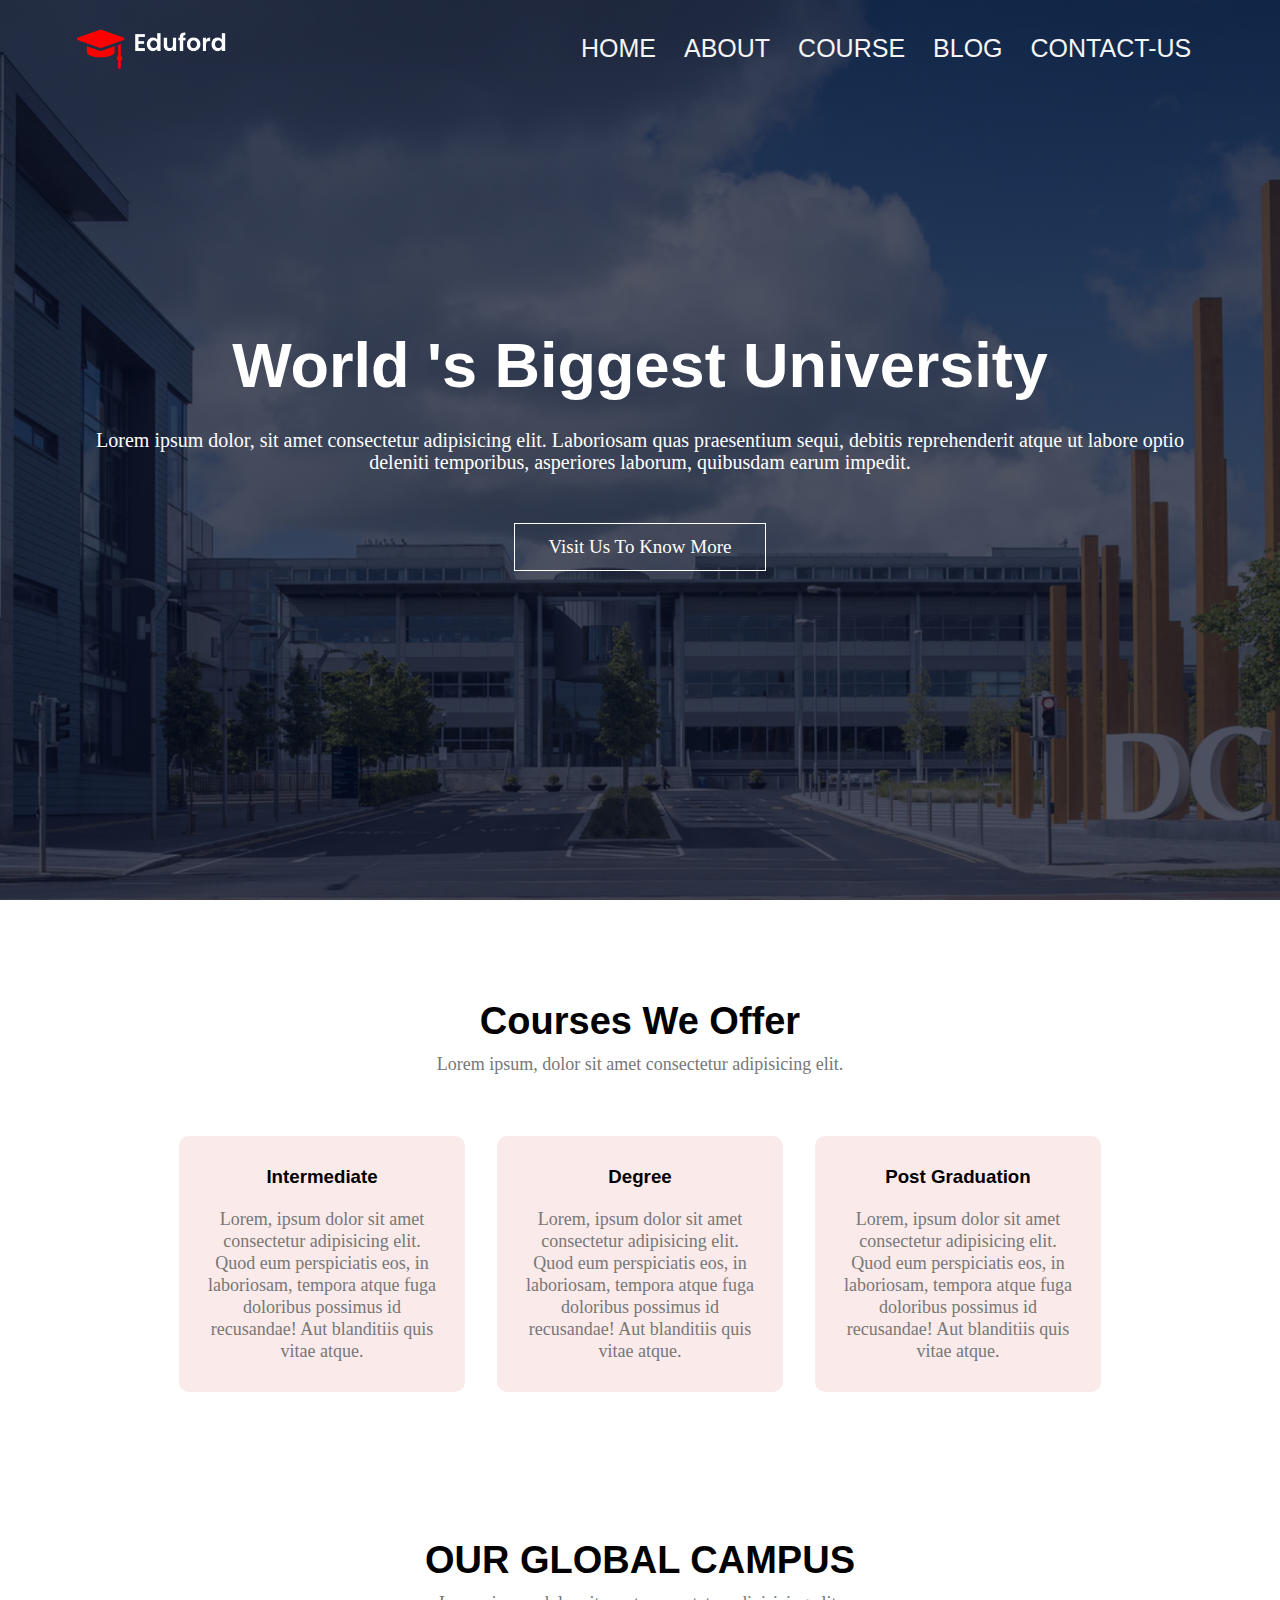
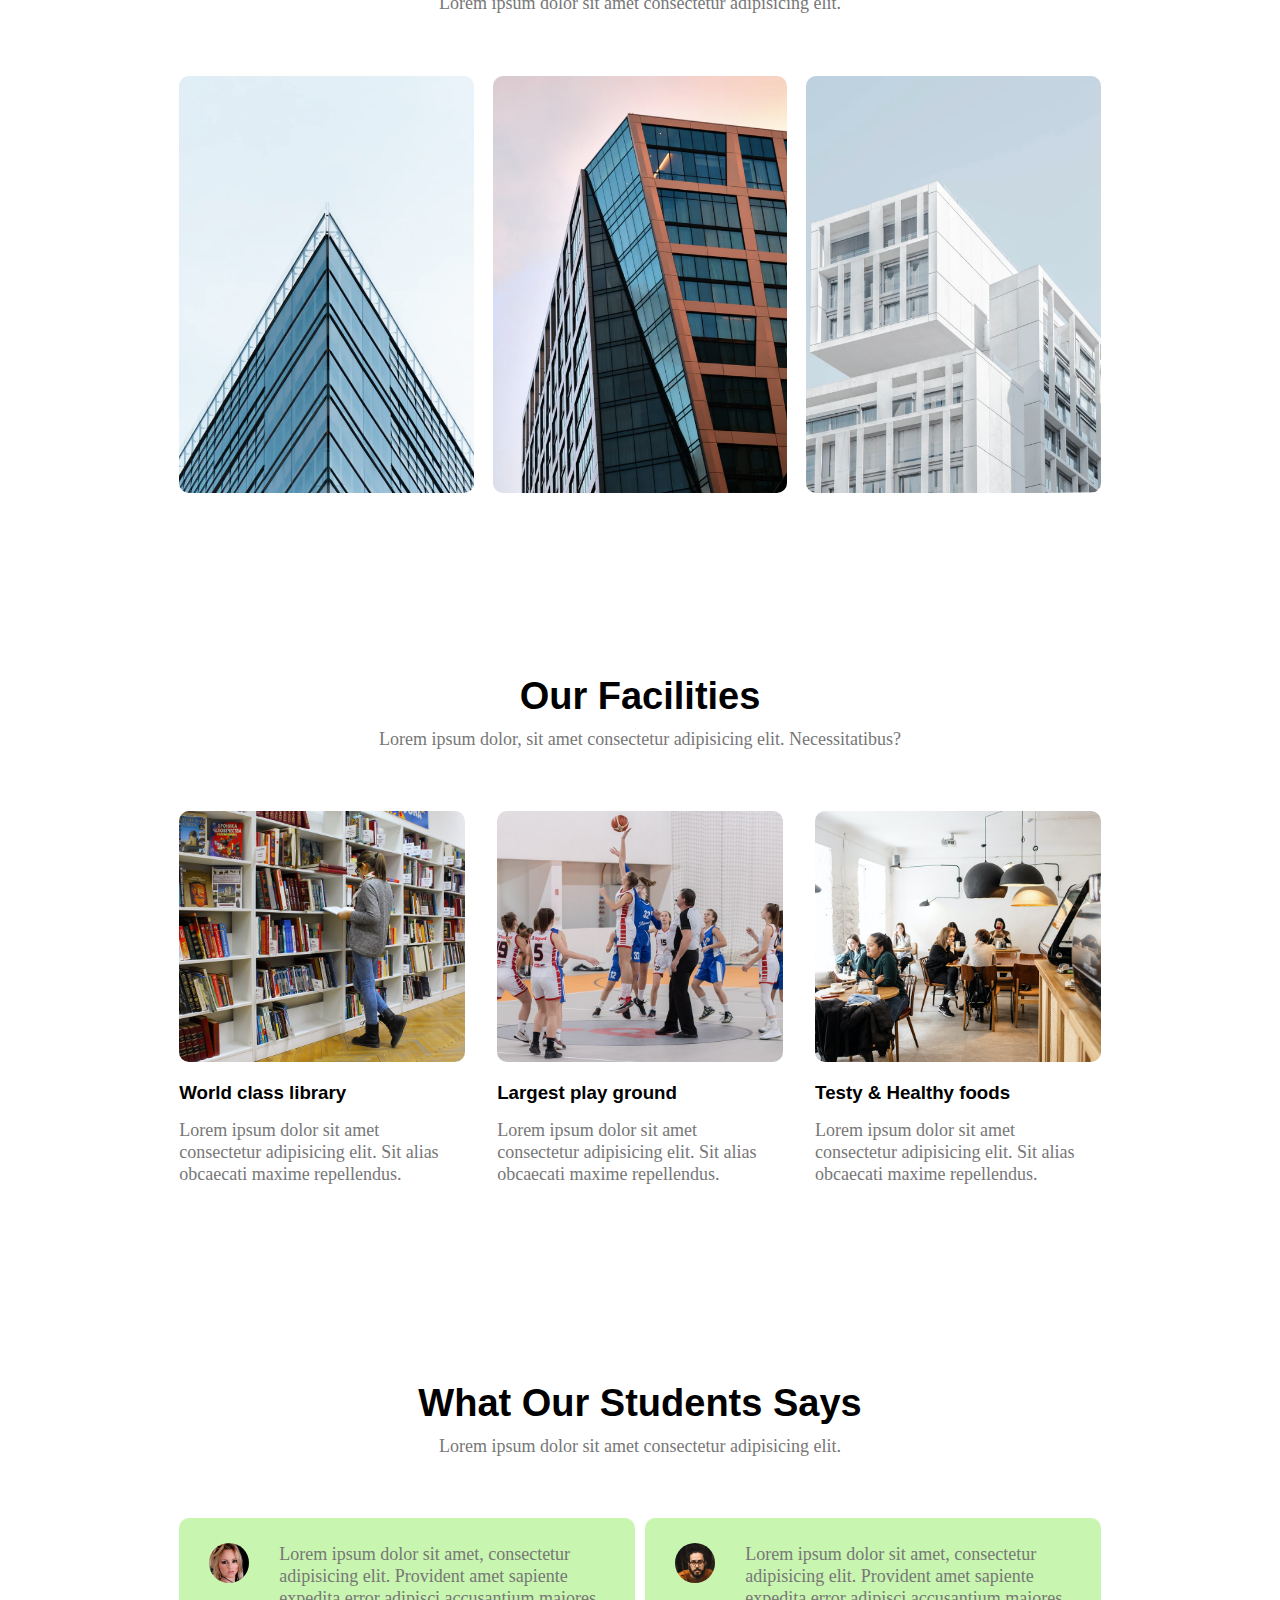
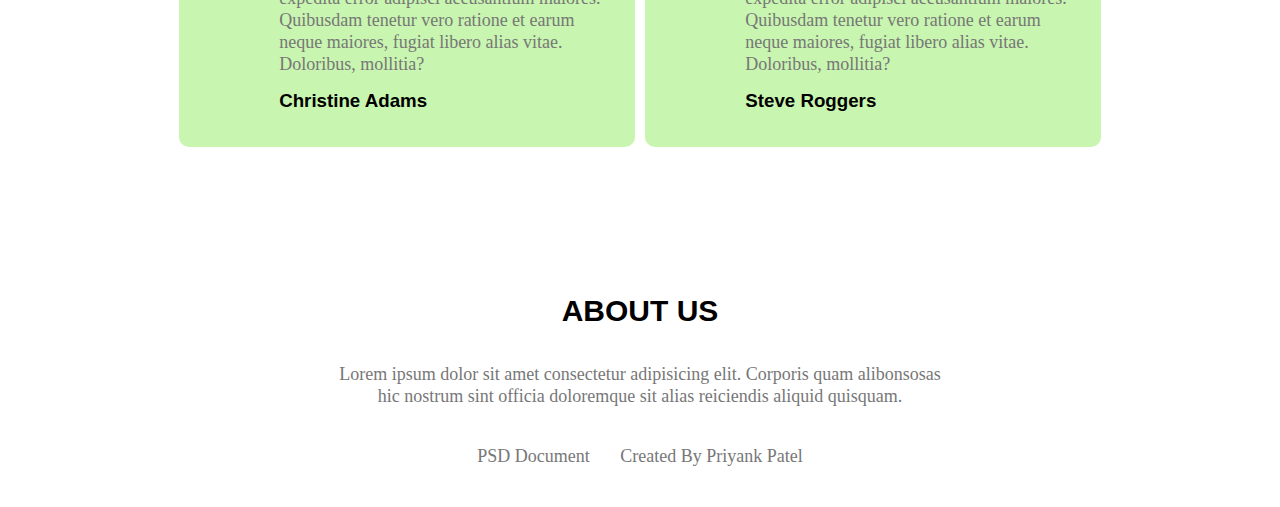
<file: P1/index.html>
<!DOCTYPE html>
<html lang="en">

<head>
  <meta charset="UTF-8">
  <meta http-equiv="X-UA-Compatible" content="IE=edge">
  <meta name="viewport" content="width=device-width, initial-scale=1.0">
  <title>PSD3</title>
  <link rel="stylesheet" href="./style.css">
  <link rel="stylesheet" href="https://cdnjs.cloudflare.com/ajax/libs/font-awesome/6.4.0/css/all.min.css"
    integrity="sha512-iecdLmaskl7CVkqkXNQ/ZH/XLlvWZOJyj7Yy7tcenmpD1ypASozpmT/E0iPtmFIB46ZmdtAc9eNBvH0H/ZpiBw=="
    crossorigin="anonymous" referrerpolicy="no-referrer" />
</head>

<body>
  <section class="header">
    <nav>
      <a href="index.html"><img src="./Images/logo.png" alt=""></a>
      <div class="nav-links" id="navLinks">
        <i class="fa-sharp fa-solid fa-xmark" onclick="hideMenu()"></i>
        <ul>
          <li><a href="#">HOME</a></li>
          <li><a href="#">ABOUT</a></li>
          <li><a href="#">COURSE</a></li>
          <li><a href="#">BLOG</a></li>
          <li><a href="#">CONTACT-US</a></li>


        </ul>

      </div>
    </nav>
    <i class="fa-solid fa-bars" onclick="showMenu()"></i>

    <div class="text-box">
      <h1>World 's Biggest University</h1>
      <p>Lorem ipsum dolor, sit amet consectetur adipisicing elit. Laboriosam quas praesentium sequi,
        debitis reprehenderit atque ut labore optio deleniti temporibus, asperiores laborum, quibusdam earum impedit.
      </p>
      <a href="#" class="hero-btn">Visit Us To Know More</a>

    </div>




  </section>

  <!-- COURSE -->
  <section class="course">
    <h1>Courses We Offer</h1>
    <p>Lorem ipsum, dolor sit amet consectetur adipisicing elit.</p>

    <div class="row">
      <div class="course-col">
        <h3>Intermediate</h3>
        <p>Lorem, ipsum dolor sit amet consectetur adipisicing elit. Quod eum perspiciatis eos,
          in laboriosam, tempora atque fuga doloribus possimus id recusandae! Aut blanditiis quis vitae atque.</p>
      </div>
      <div class="course-col">
        <h3>Degree</h3>
        <p>Lorem, ipsum dolor sit amet consectetur adipisicing elit. Quod eum perspiciatis eos,
          in laboriosam, tempora atque fuga doloribus possimus id recusandae! Aut blanditiis quis vitae atque.</p>
      </div>
      <div class="course-col">
        <h3>Post Graduation</h3>
        <p>Lorem, ipsum dolor sit amet consectetur adipisicing elit. Quod eum perspiciatis eos,
          in laboriosam, tempora atque fuga doloribus possimus id recusandae! Aut blanditiis quis vitae atque.</p>
      </div>


    </div>


  </section>


  <!-- CAMPUS -->


  <section class="campus">
     <h1>OUR GLOBAL CAMPUS</h1>
     <p>Lorem ipsum dolor sit amet consectetur adipisicing elit.</p>

   <div class="row">
    <div class="campus-col">
      <img src="./Images/london.png" alt="">
      <div class="layer">
        <h3>LONDON</h3>
      </div>
    </div>
   
   
    <div class="campus-col">
      <img src="./Images/newyork.png" alt="">
      <div class="layer">
        <h3>NEW YORK</h3>
      </div>
    </div>
  
  
    <div class="campus-col">
      <img src="./Images/washington.png" alt="">
      <div class="layer">
        <h3>WASHINGTON</h3>
      </div>
    </div>


   </div>


  </section>

  <!-- FACILITIES -->

  <section class="facilities">
    <h1>Our Facilities</h1>
    <p>Lorem ipsum dolor, sit amet consectetur adipisicing elit. Necessitatibus?</p>

    <div class="row">
      <div class="fac-col">
        <img src="./Images/library.png" alt="">
        <h3>World class library</h3>
        <p>Lorem ipsum dolor sit amet consectetur adipisicing elit. Sit alias obcaecati maxime repellendus.</p>
      </div>
   
      <div class="fac-col">
        <img src="./Images/basketball.png" alt="">
        <h3>Largest play ground</h3>
        <p>Lorem ipsum dolor sit amet consectetur adipisicing elit. Sit alias obcaecati maxime repellendus.</p>
      </div>
   
      <div class="fac-col">
        <img src="./Images/cafeteria.png" alt="">
        <h3>Testy & Healthy foods</h3>
        <p>Lorem ipsum dolor sit amet consectetur adipisicing elit. Sit alias obcaecati maxime repellendus.</p>
      </div>
   
   
   
    </div>
 
 
  </section>


  <!-- Testimonials -->

  <section class="testiomonial">
    <h1>What Our Students Says</h1>
    <p>Lorem ipsum dolor sit amet consectetur adipisicing elit.</p>

    <div class="row">
      <div class="test-col">
        <img src="./Images/user1.jpg" alt="">
        <div>
          <p>Lorem ipsum dolor sit amet, consectetur adipisicing elit. Provident amet sapiente expedita error adipisci accusantium maiores. 
            Quibusdam tenetur vero ratione et earum neque maiores, fugiat libero alias vitae. Doloribus, mollitia?</p>
            <h3>Christine Adams</h3>
            <i class="fa-sharp fa-solid fa-star"></i>
            <i class="fa-sharp fa-solid fa-star"></i>
            <i class="fa-sharp fa-solid fa-star"></i>
            <i class="fa-sharp fa-solid fa-star"></i>
            <i class="fa-sharp fa-regular fa-star"></i>
        </div>
      </div>
    
  
  
      <div class="test-col">
        <img src="./Images/user2.jpg" alt="">
        <div>
          <p>Lorem ipsum dolor sit amet, consectetur adipisicing elit. Provident amet sapiente expedita error adipisci accusantium maiores. 
            Quibusdam tenetur vero ratione et earum neque maiores, fugiat libero alias vitae. Doloribus, mollitia?</p>
            <h3>Steve Roggers</h3>
            <i class="fa-sharp fa-solid fa-star"></i>
            <i class="fa-sharp fa-solid fa-star"></i>
            <i class="fa-sharp fa-solid fa-star"></i>
            <i class="fa-sharp fa-solid fa-star"></i>
            <i class="fa-solid fa-star-half"></i>
        </div>
      </div>
    
    
    
    </div>
    
  </section>


  <!-- Footer -->

  <section class="footer">
    <h4>ABOUT US</h4>
    <p>Lorem ipsum dolor sit amet consectetur adipisicing elit. 
      Corporis quam alibonsosas<br> hic nostrum sint officia doloremque sit alias reiciendis aliquid quisquam.</p>
  <div class="icons">
    <i class="fa-brands fa-facebook"></i>
    <i class="fa-brands fa-instagram"></i>
    <i class="fa-brands fa-whatsapp"></i>
    <i class="fa-brands fa-square-google-plus"></i>
    <i class="fa-brands fa-twitter"></i>

    <p>PSD Document <i class="fa-solid fa-file-invoice"></i>Created By Priyank Patel</p>
  </div>

  </section>


</body>

</html>
</file>
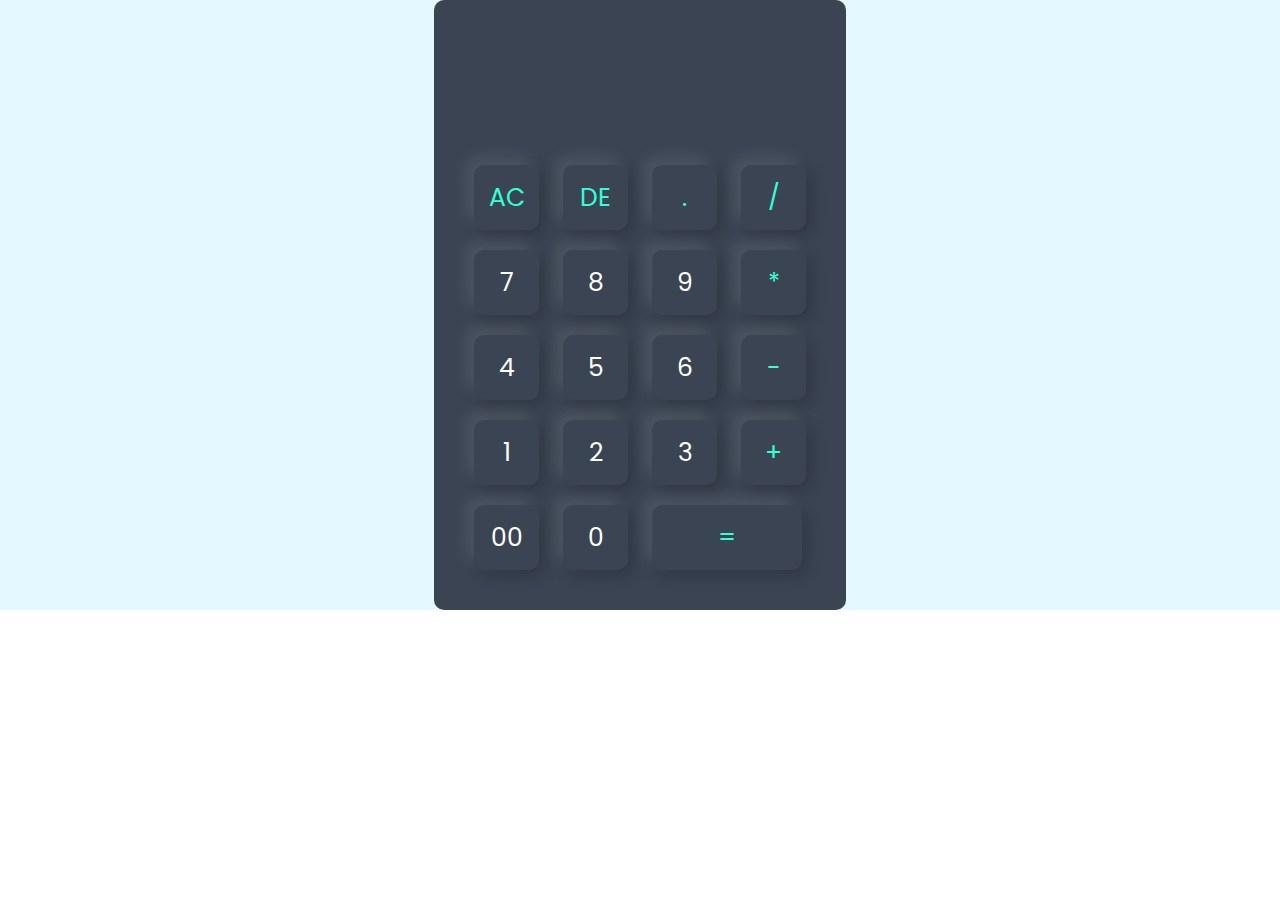
<file: P2/calculator.html>
<!DOCTYPE html>
<html lang="en">
<head>
    <meta charset="UTF-8">
    <meta name="viewport" content="width=device-width, initial-scale=1.0">
    <link rel="stylesheet" href="./calc.css">
    <title>Calculator</title>
</head>
<body>

<div class="container">
<div class="calculator">
  <form>
<div class="display">
    <input type="text" name="display">
</div>
    <div>
        <input type="button"  value="AC"  onclick="display.value =''"  class="operator">
        <input type="button"  value="DE"  onclick="display.value = display.value.toString().slice(0,-1)" class="operator">
        <input type="button"  value="."  onclick="display.value +='.'" class="operator">
        <input type="button"  value="/"  onclick="display.value +='/'"  class="operator">
    </div>
    <div>
        <input type="button"  value="7"   onclick="display.value +='7'">
        <input type="button"  value="8"   onclick="display.value +='8'">
        <input type="button"  value="9"   onclick="display.value +='9'">
        <input type="button"  value="*"   onclick="display.value +='*'" class="operator">
    </div>
    <div>
        <input type="button"  value="4"   onclick="display.value +='4'">
        <input type="button"  value="5"   onclick="display.value +='5'">
        <input type="button"  value="6"   onclick="display.value +='6'">
        <input type="button"  value="-"   onclick="display.value +='-'" class="operator">
    </div>
    <div>
        <input type="button"  value="1"  onclick="display.value +='1'">
        <input type="button"  value="2"  onclick="display.value +='2'">
        <input type="button"  value="3"  onclick="display.value +='3'">
        <input type="button"  value="+"  onclick="display.value +='+'" class="operator">
    </div>
    <div>
        <input type="button"  value="00" onclick="display.value +='00'">
        <input type="button"  value="0"  onclick="display.value +='0'">
        <input type="button"  value="="  onclick="display.value = eval (display.value)" class="ec operator">
    </div>
  </form>  
</div>


    
</div>    
    
</body>
</html>
</file>
<file: P1/style.css>
*{
    margin: 0;
    padding: 0;
}

.header {
    min-height: 100vh;
    width: 100%;
    background-image: linear-gradient(rgba(4,9,30,0.7),rgba(4,9,30,0.7)),url(Images/banner.png);
    background-size: cover;
    background-position: center;
    position: relative;
}

nav {
    display: flex;
    padding:2% 6%;
    justify-content: space-between;
    align-items: center;
}

nav img {
    width: 150px;
}

.nav-links {
    flex: 1;
    text-align: right;    
}

.nav-links ul li {
    list-style: none;
    display: inline-block;
    padding: 8px 12px;
    position: relative;
}


@import url('https://fonts.googleapis.com/css2?family=Poppins:wght@500&display=swap');



.nav-links ul li a {
    text-decoration: none;
    color: whitesmoke;
    font-size: 25px;
    font-family: 'Poppins', sans-serif;
}

.nav-links ul li::after {
    content:" ";
    width:0;
    height: 2px;
    background: #f44336;
    display: block;
    margin: auto;
    transition: 0.5s;
}

.nav-links ul li:hover::after {
    width: 100%;
}

.text-box {
    width: 90%;
    color: white;
    position: absolute;
    top: 50%;
    left: 50%;
    transform: translate(-50%,-50%);
    text-align: center;
}

.text-box h1 {
    font-size: 63px;
    font-family: 'Noto Sans', sans-serif;
}

.text-box p {
    margin: 18px 0 40px;
    font-size: 20px;
    color: white;
}

.hero-btn {
    display: inline-block;
    text-decoration: none;
    color:#fff;
    border: 1px solid #fff;
    padding: 12px 34px;
    font-size: 19px;
    background: transparent;
    position: relative;
    cursor: pointer;
}

.hero-btn:hover {
    border: 1px solid rgb(253, 109, 37);
    background: rgb(253, 109, 37);
    transition: 1s;
}

.nav-links i {
    display: none;
}


@media(max-width: 768px) {
    .text-box h1{
        font-size: 25px;
    }

    .nav-links ul li {
        display: block;
    }

    .nav-links {
        position: absolute;
        background: #f44336;
        height: 100vh;
        width: 200px;
        top: 0;
        right: -200px;
        text-align: left;
        z-index: 2;
    }

    .nav-links i {
        display: block;
        color: #fff;
        margin: 10px;
        font-size: 22px;
        cursor: pointer;
    }

    .nav-links ul {
        padding: 30px;
    }
}


/* Course */
.course {
    width: 80%;
    margin: auto;
    text-align: center;
    padding-top: 100px;
}

@import url('https://fonts.googleapis.com/css2?family=Headland+One&display=swap');


h1 {
    font-size: 38px;
    font-weight: 600;
    font-family: sans-serif;
}

p {
    color: #777;
    font-size: 18px;
    font-weight: 300;
    line-height: 22px;
    padding: 10px;
}


.row {
    margin: 5%;
    display: flex;
    justify-content: space-between;
}


.course-col {
    flex-basis: 31%;
    background: #fbeaea;
    border-radius: 10px;
    margin-bottom: 5%;
    padding: 20px 12px;
    box-sizing: border-box;
    transition: 0.5s
}


  @import url('https://fonts.googleapis.com/css2?family=Noto+Sans:wght@500&display=swap');


h3 {
    text-align: center;
    font-weight: 600;
    margin: 10px 0;
    font-family: 'Noto Sans', sans-serif;
}


.course-col:hover {
    box-shadow: 0 0 20px 0 rgba(0, 0, 0, 0.2);
}

@media(max-width:700px) {
    .row {
        flex-direction: column;
    }
}



/* CAMPUS */

.campus {
  width: 80%;
  margin: auto;
  text-align: center;
  padding-top: 50px;
}

.campus-col {
    flex-basis: 32%;
    border-radius: 10px;
    margin-bottom: 30px;
    position: relative;
    overflow: hidden;
}

.campus-col img {
    width: 100%;
    display: block;
}

.layer {
    background-color: transparent;
    height: 100%;
    width: 100%;
    position: absolute;
    top: 0;
    left: 0;
    transition: 0.5s;
}

.layer:hover {
    background-color: rgba(226,0,0,0.7);
}

.layer h3 {
    width: 100%;
    font-weight: 500;
    color: white;
    font-size: 26px;
    bottom: 0;
    left: 50%;
   transform: translateX(-50%);
   position: absolute;
   opacity: 0;
   transition: 0.5s;
}

.layer:hover h3 {
    bottom: 49%;
    opacity: 1;

}


/*  Fcilities */

.facilities {
    width: 80%;
    margin: auto;
    text-align: center;
    padding-top: 100px;
}

.fac-col {
    flex-basis: 31%;
    border-radius: 10px;
    margin-bottom: 5%;
    text-align: left;
}

.fac-col img {
    width: 100%;
    border-radius: 10px;
}

.fac-col p {
    padding: 0;
}

.fac-col h3 {
    margin-top: 16px;
    margin-bottom: 15px;
    text-align: left;
}


/* Testimonials */

.testiomonial {
    width: 80%;
    margin: auto;
    padding-top: 100px;
    text-align: center;
}


.test-col {
    flex-basis: 44%;
    border-radius: 10px;
    margin-bottom: 5%;
    text-align: left;
    background: rgba(176, 241, 140, 0.696);
    padding: 25px;
    cursor: pointer;
    display: flex;
}

.test-col img {
    height: 40px;
    margin-left: 5px;
    margin-right: 30px;
    border-radius: 50%;
}

.test-col p {
    padding: 0;
}

.test-col h3 {
    margin-top: 15px;
    text-align: left;
}

.test-col i {
    color: #f44336;
}

/* Footer */

.footer {
    width: 100%;
    text-align: center;
    padding: 30px 0;
}

.footer h4 {
    margin-bottom: 25px;
    margin-top: 20px;
    font-weight: 600;
    font-family: sans-serif;
    font-size: 30px;
}

.icons i {
    color: blue;
    margin: 0 13px;
    cursor: pointer;
    padding: 18px 0;
}
</file>
<file: P2/calc.css>
@import url('https://fonts.googleapis.com/css2?family=Poppins&display=swap');

*{
    margin: 0;
    padding: 0;
    font-family: 'Poppins', sans-serif;
    box-sizing: border-box; 
}


.container {
    width: 100%;
    background: #e3f9ff;
    display: flex;
    align-items: center;
    justify-content: center;
}

.calculator {
    background: #3a4452;
    padding: 30px;
    border-radius: 10px;
}

.calculator form input {
    border: 0;
    outline: 0;
    width: 65px;
    height: 65px;
    border-radius: 10px;
    box-shadow: -8px -8px  15px rgb(255,255,255,0.1),5px 5px  15px rgb(0,0,0,0.2);
    background: transparent;
    font-size: 25px;
    color: #fff;
    cursor: pointer;
    margin: 10px;
}

form .display {
    display: flex;
    justify-content: flex-end;
    margin: 20px 0;
}

form .display input {
    text-align: right;
    flex: 1;
    font-size: 50px;
    box-shadow:none;
}

form input.ec {
    width: 150px;
}


form input.operator {
    color: #33ffd8;
}
</file>
